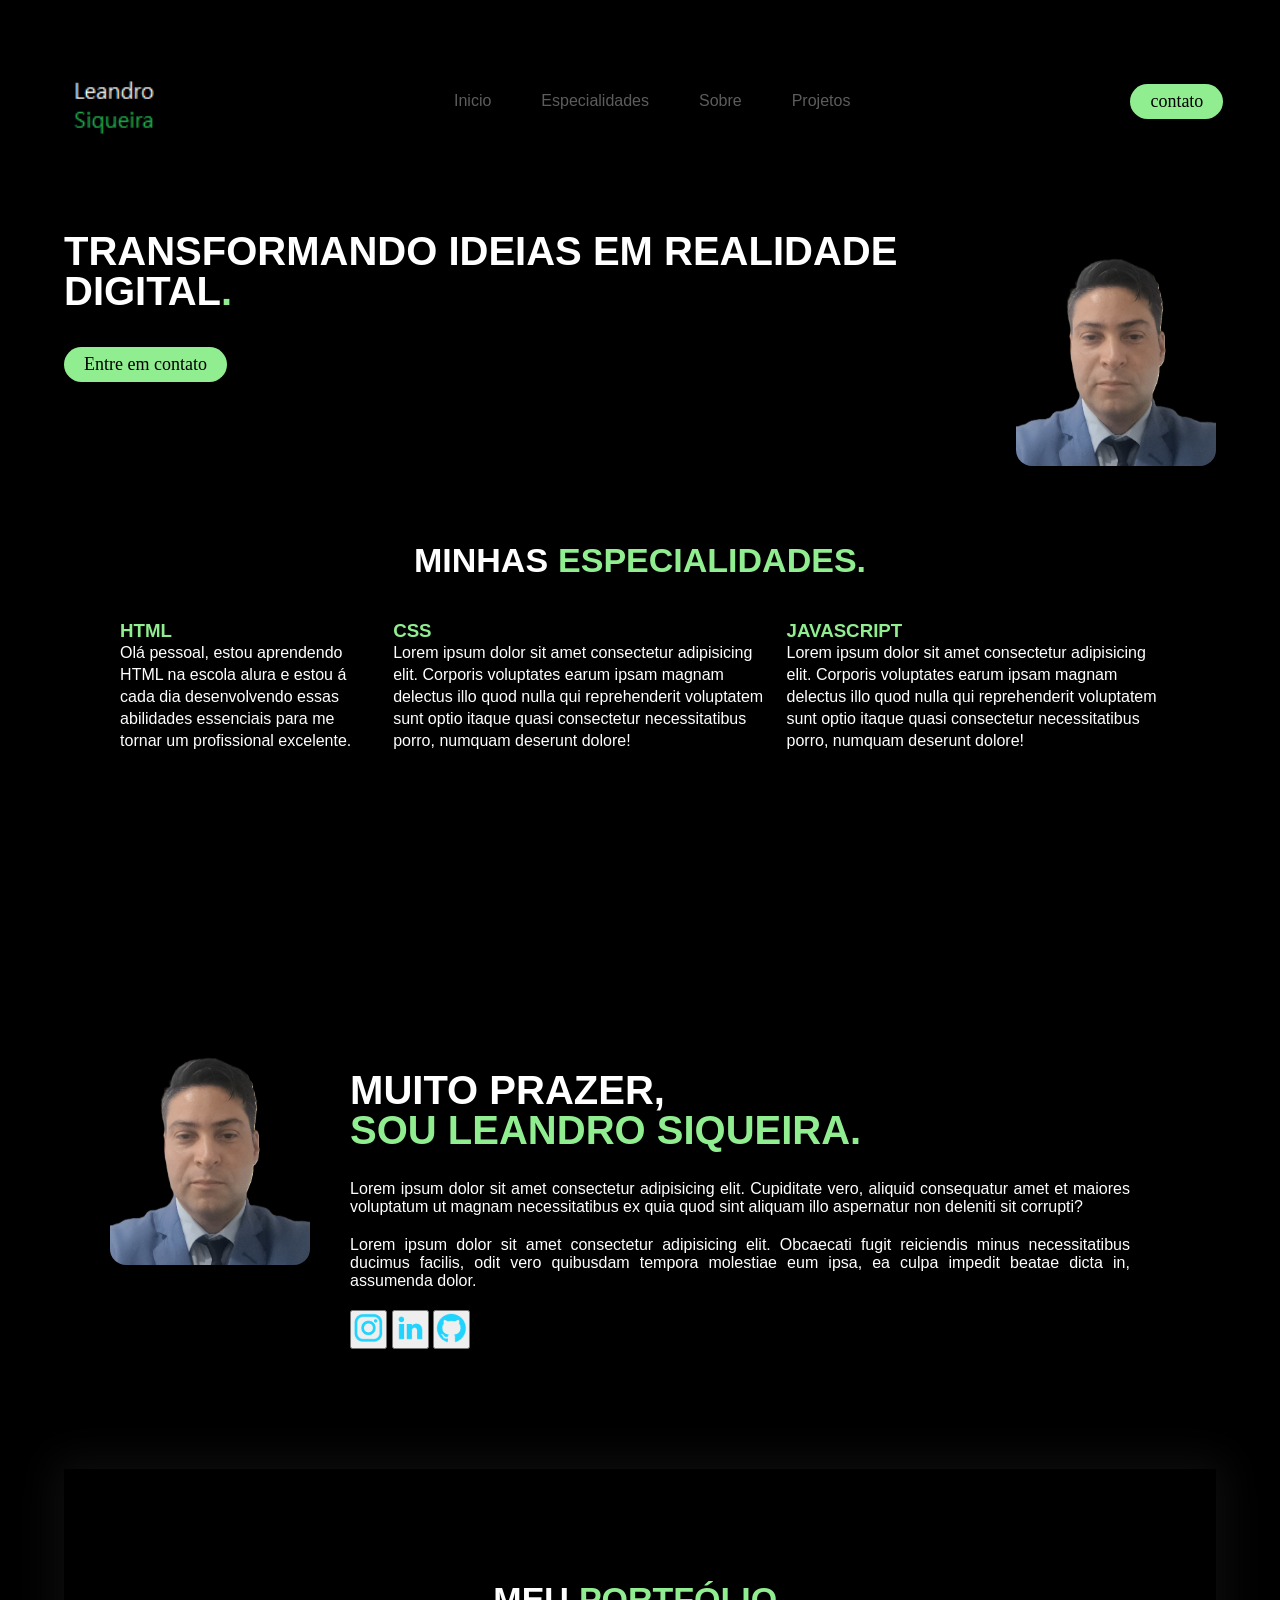
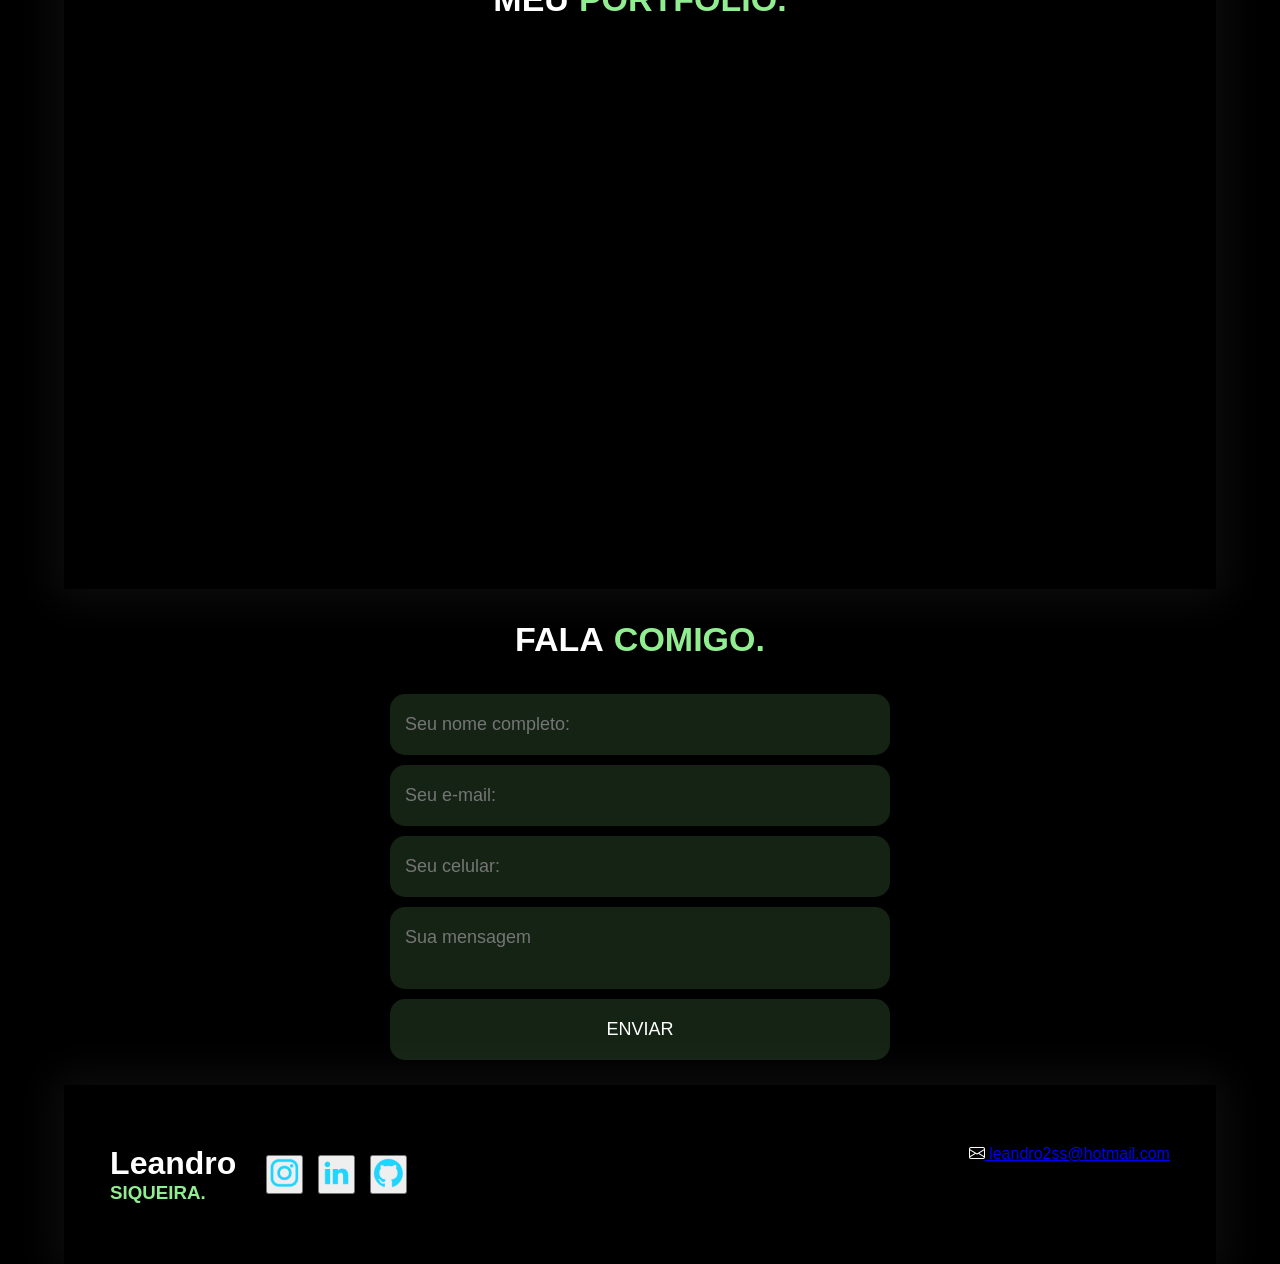
<file: index.html>
<!DOCTYPE html>
<html lang="pt-br">

<head>
    <meta charset="UTF-8">
    <meta name="viewport" content="width=device-width, initial-scale=1.0">
    <meta http-equiv="x-ua-compatible" content="IE-edge">
    <link rel="stylesheet" href="./Style_files/style.css">
    <link
        href="https://fonts.googleapis.com/css2?family=Krona+One&family=Montserrat:ital,wght@0,100..900;1,100..900&family=Poppins:ital,wght@0,100;0,200;0,300;0,400;0,500;0,600;0,700;0,800;0,900;1,100;1,200;1,300;1,400;1,500;1,600;1,700;1,800;1,900&display=swap">
    <link rel="stylesheet" href="https://cdn.jsdelivr.net/npm/bootstrap-icons@1.13.1/font/bootstrap-icons.min.css">

    <script src="menu.js"> defer</script>

    <title>site</title>

</head>

<body>
    <header>
        <div class="interface">
            <div class="logo">
                <img src="portfolio_files/Meu_logo.png" alt="Meu Logo" style="width: 110px; height: auto; ">
            </div>
        </div>

        <nav class="menu_desktop">
            <ul>
                <li><a href="inicio.html">Inicio</a></li>
                <li><a href="especialidades.html">Especialidades</a></li>
                <li><a href="sobre.html">Sobre</a></li>
                <li><a href="projetos.html">Projetos</a></li>
            </ul>
        </nav>

        <div class="contato-topo">
            <a href="contato.html"><button class="contato-button">contato</button></a>
        </div>

        <div class="contato_abrir-menu" id="contato-menu">
            <i class="bi bi-list"></i>
        </div>


        <div class="menu-mobile" id="menu-mobile">
            <div class="contato-fechar">
                <i class="bi bi-x"></i>
            </div>

            <nav>
                <ul>
                    <li><a href="#">Inicio</a></li>
                    <li><a href="#">Especialidades</a></li>
                    <li><a href="#">Sobre</a></li>
                    <li><a href="#">Projetos</a></li>
                    <li><a href="#">Contato</a></li>
                </ul>
            </nav>
        </div>

        <div class="overclay-menu"></div>

    </header>

    <main>
        <section class="topo-do-site">
            <div class="interface">
                <div class="flex">
                    <div class="txt-topo-site">
                        <h1>TRANSFORMANDO IDEIAS EM REALIDADE DIGITAL<span>.</span></h1>
                        <p>Criatividade e inovação andando lado a lado. Com uma combinação única de design impactante,
                            funcionalidade intuitiva e otimização para resultatos, estou pronto para criar a presença
                            online dos seus sonhos.</p>

                        <div class="contato-topo">
                            <a href="#">
                                <button>Entre em contato</button>
                            </a>
                        </div>

                    </div><!--txt-topo-site-->

                    <div class="img-topo-site">
                        <img src="portfolio_files/IMG-20260125-minha_foto.png" alt="foto"style="width: 200px; height: auto; border-radius: 16px;">
                    </div>
                </div>
            </div>
        </section>
    </main>
    <section class="especialidades">
        <div class="interface">
            <h2 class="titulo">MINHAS <span>ESPECIALIDADES.</span></h2>
            <div class="flex">
                <div class="especialidades-box">
                  
                    <h3>HTML</h3>
                    <p>Olá pessoal, estou aprendendo HTML na escola alura e estou á cada dia desenvolvendo essas abilidades essenciais para me tornar um profissional excelente.    <p>
                </div>

                <div class="especialidades-box">
              
                    <h3>CSS</h3>
                    <p>Lorem ipsum dolor sit amet consectetur adipisicing elit. Corporis voluptates earum ipsam magnam
                        delectus illo quod nulla qui reprehenderit voluptatem sunt optio itaque quasi consectetur
                        necessitatibus porro, numquam deserunt dolore!</p>
                </div>

                <div class="especialidades-box">
                 
                    <h3>JAVASCRIPT</h3>
                    <p>Lorem ipsum dolor sit amet consectetur adipisicing elit. Corporis voluptates earum ipsam magnam
                        delectus illo quod nulla qui reprehenderit voluptatem sunt optio itaque quasi consectetur
                        necessitatibus porro, numquam deserunt dolore!</p>
                </div>
            </div>
        </div>
    </section>
    <section class="sobre">
        <div class="interface">
            <div class="flex">
                <div class="img-sobre">
                    <img src="portfolio_files/IMG-20260125-minha_foto.png" alt="minha foto"
                        style="width: 200px; height: auto; border-radius: 16px;">
                </div>

                <div class="txt-sobre">
                    <h2>MUITO PRAZER, <span>SOU LEANDRO SIQUEIRA.</span> </h2>
                    <p>Lorem ipsum dolor sit amet consectetur adipisicing elit. Cupiditate vero, aliquid consequatur
                        amet et maiores voluptatum ut magnam necessitatibus ex quia quod sint aliquam illo aspernatur
                        non deleniti sit corrupti?</p>
                    <P>Lorem ipsum dolor sit amet consectetur adipisicing elit. Obcaecati fugit reiciendis minus
                        necessitatibus ducimus facilis, odit vero quibusdam tempora molestiae eum ipsa, ea culpa impedit
                        beatae dicta in, assumenda dolor.</P>
                        
                    <div>
                        <a href="https://instagram.com/leandrodasilva_siqueira"><button><img
                                    src="portfolio_files/instagram.png"></button></a>
                        <a href="https://github.com/lessiqueira/Portif-lio"><button><img
                                    src="portfolio_files/linkedin.png"></button></a>
                        <a href="https://github.com/lessiqueira"><button><img
                                    src="portfolio_files/github.png"></button></a>
                    </div>
                </div>
            </div>
        </div>
    </section>

    <section class="portfolio">
        <div class="interface">
            <h2 class="titulo">MEU <span>PORTFÓLIO.</span></h2>
            <div class="flex">
                <div class="img-port" style="background-image: url();">
                    <div class="overlay">projeto 1</div>
                </div>

                <div class="img-port" style="background-image: url();">
                    <div class="overlay">projeto 2</div>
                </div>

                <div class="img-port" style="background-image: url();">
                    <div class="overlay">projeto 3</div>
                </div>
            </div>
        </div><!--interface-->
    </section><!--portifolio-->

    <section class="Formulario">
        <div class="interface">
            <h2 class="titulo">FALA <span>COMIGO.</span></h2>
            <form action="">
                <input type="text" name="" id="" placeholder="Seu nome completo:" required>
                <input type="text" name="" id="" placeholder="Seu e-mail:" required>
                <input type="text" name="" id="" placeholder="Seu celular:" required>
                <textarea name="" id="" placeholder="Sua mensagem" required></textarea>
                <div class="button-enviar"><input type="submit" value="ENVIAR"></div>
            </form>
        </div>
    </section>

    <footer>
        <div class="interface">
            <div class="line-foooter">
                <div class="flex">

                    <div class="logo-footer">
                        <h1>Leandro</h1>
                        <h3><span>SIQUEIRA.</span></h3>
                    </div>

                    <div class="midias-sociais">
                        <a href="https://instagram.com/leandrodasilva_siqueira"><button><img
                                    src="portfolio_files/instagram.png"></button></a>
                        <a href="https://linkedln.com/leandro_linkedln"><button><img
                                    src="portfolio_files/linkedin.png"></button></a>
                        <a href="https://github.com/lessiqueira"><button><img
                                    src="portfolio_files/github.png"></button></a>
                    </div>

                </div>

                <div class="line-foooter borda">
                    <p><i class="bi bi-envelope"></i><a href="mailto:leandro2ss@hotmail.com"> leandro2ss@hotmail.com</a>
                    </p>
                </div>
            </div>
        </div>
    </footer>
</body>

</html>
</file>
<file: Style_files/style.css>
/*ESTILO-GERAL*/

* {
    margin: 0;
    padding: 0;
    box-sizing: border-box;
    font-family: "poppins", "Krona One", "Montserrat", sans-serif;
}

body {
    background-color: #000;
    height: 100vh;
    margin: 5% 5%;
}

.interface {
    max-width: 1280px;
    margin: 0 auto;
}

.flex {
    display: flex;
}

.contato-topo button {
    background-color: #90ee90;
    border-radius: 10px;
    padding: 7px 20px;
    font-size: 18px;
    border: 0;
    border-radius: 30px;
    cursor: pointer;
    transition: .2s;
    font-family: 'Times New Roman', Times, serif;
}

h2.titulo {
    color: #fff;
    font-size: 34px;
    text-align: center;
    line-height: 100px;
}

h2.titulo.span {
    color: #90ee90;
}

.titulo {
    display: flex;
    justify-content: center;
    text-align: center;
    gap: 0.625rem;
}

button:hover,
Form.button-enviar input {
    box-shadow: 0px 0px 8px #90ee90;
    transform: scale(1.05);
}

/*ESTILO-DO-CABECALHO*/

header {
    display: flex;
    justify-content: space-between;
    align-items: center;
    gap: 280px;
    margin-bottom: 8%;
}

header>.interface {
    display: flex;
    align-items: center;
    justify-content: space-between;
}

header nav.menu-mobile a:hover {
    color: #fff;
    transform: scale(1.05);
}

header nav ul {
    list-style-type: none;
}

header nav.menu-mobile ul li {
    display: inline-block;
    padding: 0 2.5rem;
}

/* ESTILO DO MENU MOBILE */

.contato_abrir i {
    color: #90ee90;
    font-size: 2.5rem;
}

.menu-mobile {
    background-color: #000;
    height: 100vh;
    position: fixed;
    top: 0;
    right: 0;
    z-index: 99999;
    width: 0%;
    overflow: hidden;
    transition: .2s;
}

.menu-mobile.abrir-menu {
    width: 70%;
}

.menu-mobile.contato-menu.abrir-menu~.overlay-menu {
    display: block;
}

.menu-mobile .contato-fechar {
    padding: 1.25rem 5%;
}

.menu-mobile .contato-fechar i {
    color: #90ee90;
    font-size: 1.875rem;
}

.menu-mobile nav ul {
    text-align: right;
}

.menu-mobile nav ul li a {
    color: #fff;
    font-size: 20px;
    font-weight: 300;
    padding: 20px 8%;
    display: block;
}

.menu-mobile nav ul li a:hover {
    background-color: #90ee90;
    color: #000;
}

.overlay-menu {
    background-color: #000000b5;
    width: 100%;
    height: 100%;
    position: fixed;
    top: 0;
    left: 0;
    z-index: 88888;
}

header a {
    color: #5c5c5c;
    text-decoration: none;
    display: inline-block;
    transition: .2s;
}

header a:hover {
    color: #fff;
    transform: scale(1.05);
}

.contato-topo button:hover {
    box-shadow: 0px 0px 8px #90ee90;
    transform: scale(1.05);
}

.logo {
    color: #fff;
}

/* ESTILO DO TOPO DO SITE*/

section.topo-do-site {
    padding: 2.5 4%;
}

section.topo-do-site.flex {
    align-items: center;
    justify-content: center;
    gap: 5.625rem;
}

.topo-do-site h1 {
    color: #fff;
    font-size: 40px;
    line-height: 40px;
}

.topo-do-site.txt-topo-site h1 span {
    color: #90ee90;
}

.topo-do-site.txt-topo-site p {
    color: #fff;
    margin: 2.5rem 0px;
}

.topo-do-site.interface.flex.txt-topo-site {
    color: #fff;
}

.topo-do-site.img-topo-site img {
    position: relative;
    animation: flutuar 2s ease-in-out infinite alternate;
}

ul {
    display: flex;
    gap: 3.125rem;
}

@keyframes flutuar {
    0% {
        top: 0;
    }

    100% {
        top: 1.875;
    }
}

h3 {
    color: #90ee90;
}

span {
    color: #90ee90;
}

/*ESTILO DAS ESPECIALIDADES*/
section.especialidades {
    padding: 2.5rem 4%;
}

section.especialidades.flex {
    gap: 60px;
}

.especialidades.especialidades-box {
    color: #fff;
    padding: 40px;
    border-radius: 20px;
    margin-top: 45px;
    transition: .2s;
}

.especialidades.especialidades-box:hover {
    transform: scale(1.05);
    box-shadow: 0 0 8px #fff;
}

.especialidades.especialidades-box i {
    font-size: 70px;
    color: #90ee90;
}

.especialidades.especialidades-box h3 {
    font-size: 28px;
    margin: 15px 0;
}

.especialidades-box p {
    color: #fff;
}

.especialidades-box {
    line-height: 22px;
    gap: 100px;
    height: 300px;
    padding: 10px;
}

/* ESTILO DO SOBRE*/
.sobre {
    padding: 80px 4%;
}

.sobre.flex {
    align-items: center;
    gap: 60px;
}

.txt-sobre {
    color: #fff;
    padding: 40px;
}

.txt-sobre h2 {
    font-size: 40px;
    line-height: 40px;
    margin-bottom: 30px;
}

.txt-sobre h2 span {
    color: #90ee90;
    display: block;
}

.txt-sobre p {
    margin: 20px 0;
    text-align: justify;
}

.txt-sobre.midias-sociais button {
    width: 60px;
    height: 60px;
    border-radius: 50%;
    border: none;
    background-color: #90ee90;
    font-size: 22px;
    cursor: pointer;
    margin: 10px 5px;
    transition: .2s;
}

.midias-sociais {
    display: flex;
    
    justify-content: start;
    align-items: center;
    gap: 15px;
    padding-left: 30px;
}

/*ESTILO DO PORTFÓLIO*/
section.portfolio {
    padding: 80px 4%;
    box-shadow: 0 0 40px 10px #ffffff0e;
}

section.portfolio.flex {
    justify-content: space-around;
}

.img-port {
    width: 360px;
    height: 460px;
    background-size: cover;
    background-position: 100% 0%;
    transition: 8s;
    cursor: pointer;
    border-radius: 40px;
    position: relative;
}

.img-port:hover {
    background-position: 100% 100%;
}

.overlay {
    position: absolute;
    top: 0;
    left: 0;
    width: 100%;
    height: 100%;
    border-radius: 40px;
    display: flex;
    align-items: center;
    justify-content: center;
    font-size: 24px;
    font-weight: 400;
    opacity: 0;
    transition: .5s;
}

.overlay:hover {
    opacity: 1;
}

/*ESTILO DO FORMULÁRIO DO CONTATO*/

section.formulario {
    padding: 80px 4%;
}

form {
    max-width: 500px;
    margin: 0 auto;
    display: flex;
    justify-content: center;
    flex-direction: column;
    gap: 10px;
    margin-top: 5px;
    padding-bottom: 25px;
}

form input,
form textarea {
    width: 100%;
    background-color: #90ee9025;
    border: 0;
    outline: 0;
    padding: 20px 15px;
    border-radius: 15px;
    color: #fff;
    font-size: 18px;
}

Form textarea {
    resize: none;
}

Form.button-enviar {
    margin-top: 20px;
    text-align: center;
}

Form.button-enviar input[type=submit] {
    width: 120px;
    background-color: #90ee90;
    color: #000;
    font-weight: 600;
    cursor: pointer;
    transition: .2s;
}

/*ESTILO DO FOOTER/RODAPÉ*/

footer {
    padding: 60px 4%;
    box-shadow: 0 0 40px 10px #ffffff0e;
    color: #fff;
}

.line-foooter {
    display: flex;
    justify-content: space-between;
}

@media screen and (max-width: 1020px) {

    /*CLASSES GERAIS*/
    .flex {
        flex-direction: column;
    }

    h2.titulo {
        font-size: 30px;
        line-height: 34px;
    }

    /*CABEÇALHO*/
    .menu-desktop,
    .contato-topo {
        display: none;
        padding: 10%;
        justify-content: center;
    }

    /*TOPO DO SITE*/
    section.topo-do-site {
        padding: 20px 8%;
    }

    .topo-do-site h1 {
        font-size: 30px;
    }

    .topo-do-site.img-topo-site img {
        width: 100%;
    }

    section.topo-do-site.flex {
        gap: 40px;
    }

    /*ESPECIALIDADES*/
    section.especialidades {
        padding: 40px 8%;
    }

    /*SOBRE*/
    section.sobre {
        padding: 80px 8%;
    }

    section.especialidades {
        padding: 40px 8%;
    }

    .sobre.txt-sobre h2 {
        font-size: 34px;
        line-height: 34px;
        margin-bottom: 35px;
        text-align: center;
    }

    .midias-sociais {
        text-align: center;
    }

    .img-sobre img {
        width: 100%;
    }

    /*PORTFOLIO*/

    section.portfolio {
        padding: 80px 8%;

    }

    .img-port {
        width: 100%;
        max-width: 360px;
        margin: 0 auto;
    }

    section.portfolio.flex {
        gap: 60px;
    }

    /*rodapé*/
    footer.flex {
        flex-direction: column;
        gap: 30px;
    }

    footer.line-footer {
        text-align: center;
    }
}
</file>
